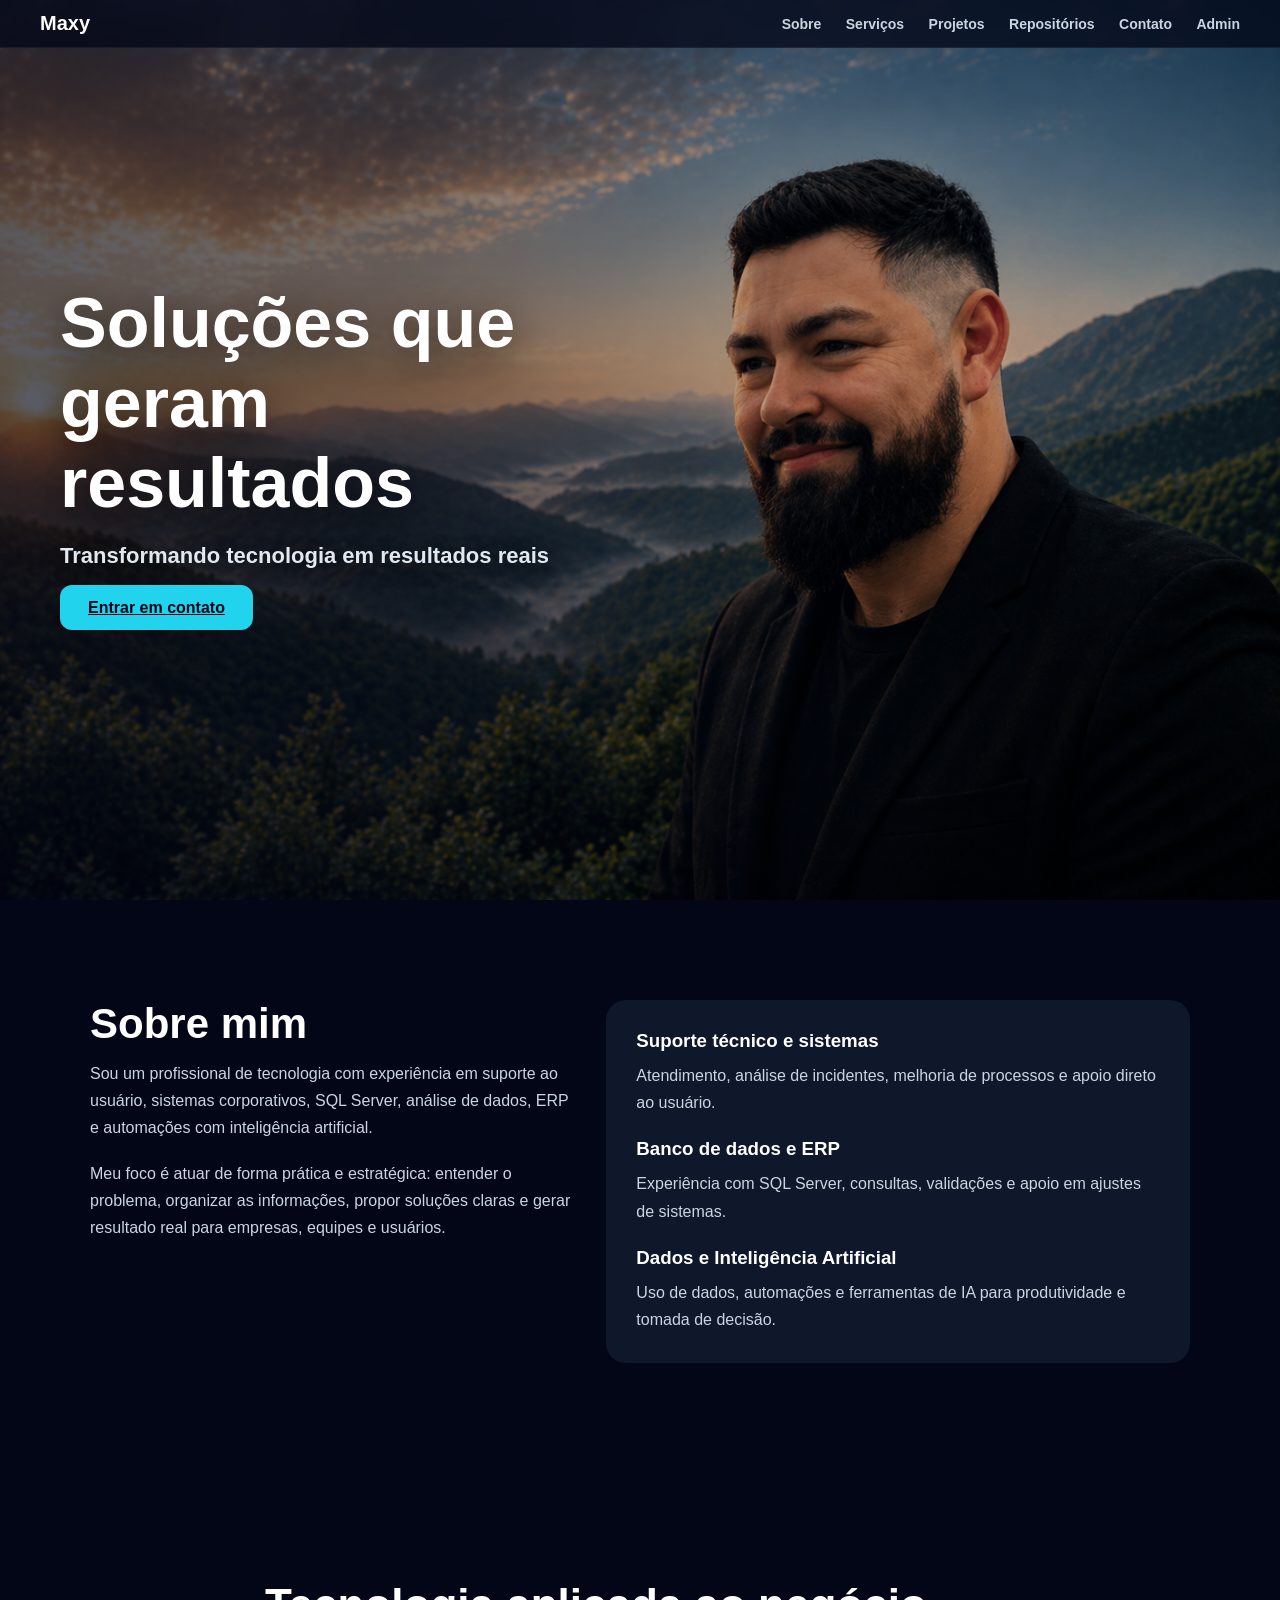
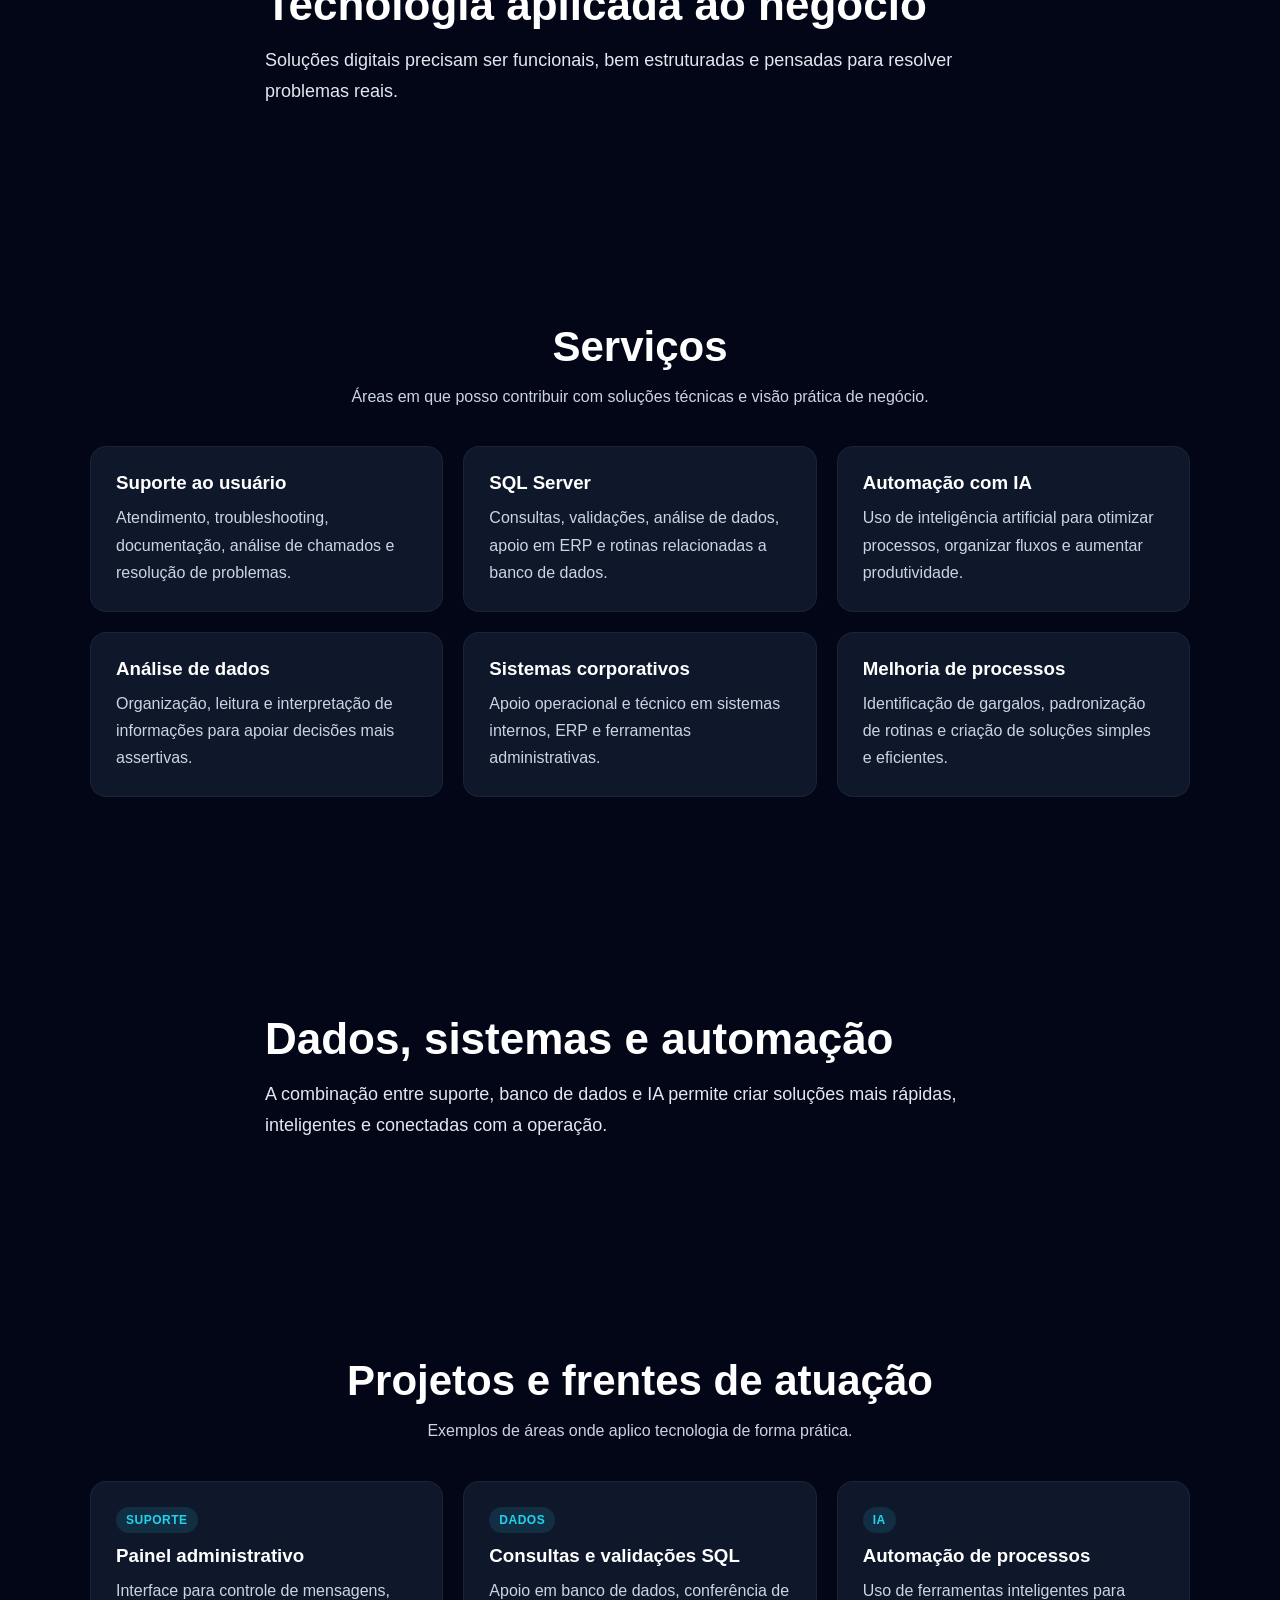
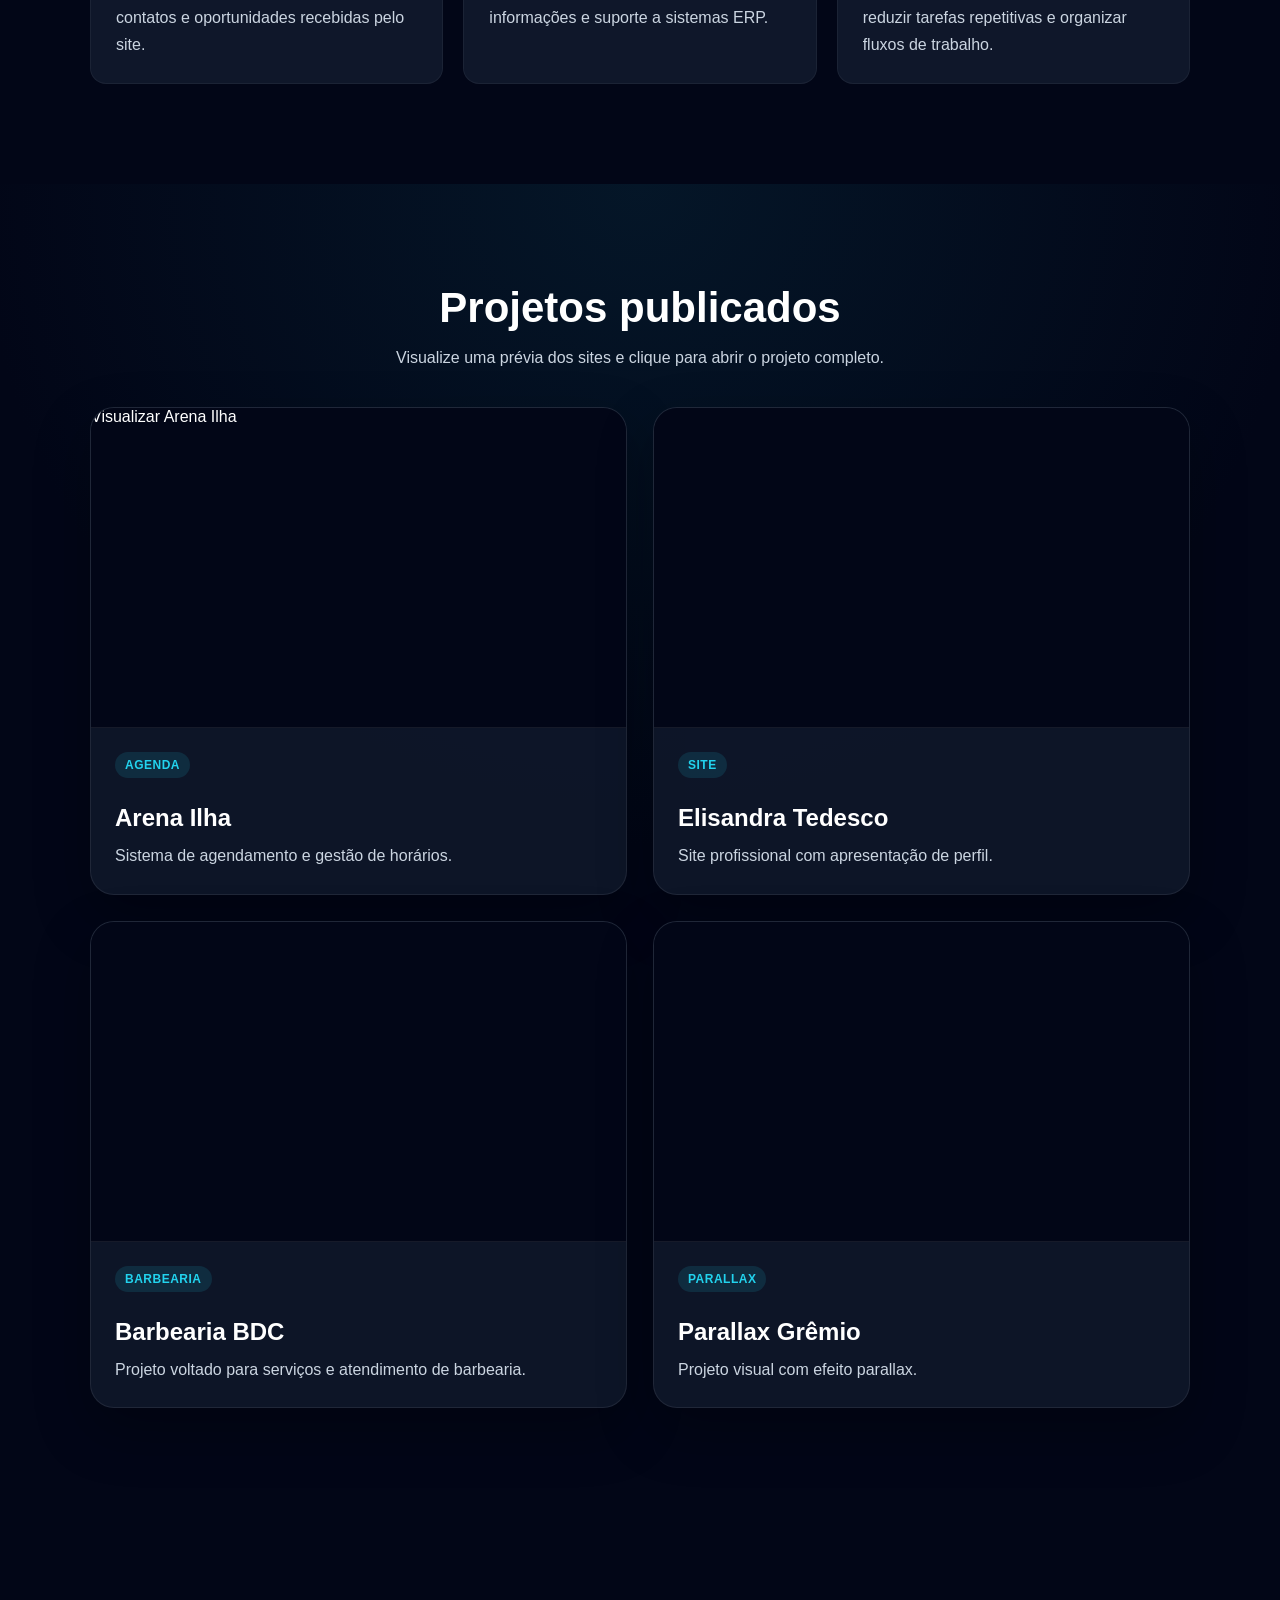
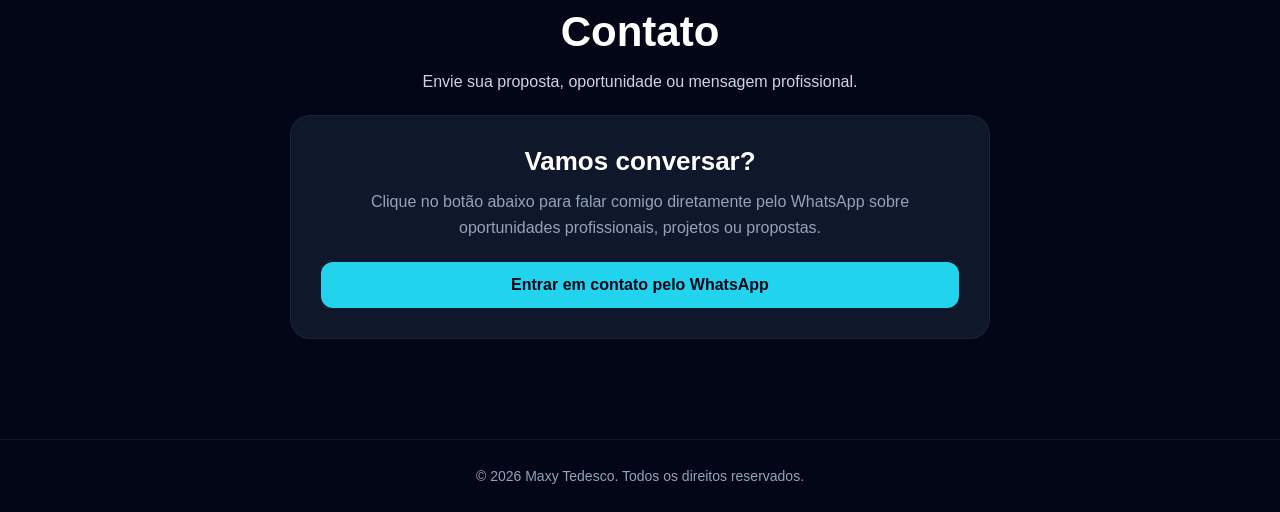
<file: index.html>
<!DOCTYPE html>
<html lang="pt-BR">
<head>
  <meta charset="UTF-8" />
  <meta name="viewport" content="width=device-width, initial-scale=1.0" />
  <title>Maxy Tedesco | Tecnologia, Dados e IA</title>

  <link rel="stylesheet" href="style.css" />
</head>

<body>

  <nav>
    <div class="logo">Maxy</div>

    <div>
      <a href="#about">Sobre</a>
      <a href="#services">Serviços</a>
      <a href="#portfolio">Projetos</a>
      <a href="#repositorios">Repositórios</a>
      <a href="#contact">Contato</a>
      <a href="admin.html">Admin</a>
    </div>
  </nav>

  <section class="hero">
    <div class="hero-content">
      <h1>Soluções que geram resultados</h1>
      <h2>Transformando tecnologia em resultados reais</h2>
      <a href="#contact" class="btn">Entrar em contato</a>
    </div>
  </section>

  <section id="about" class="about">
    <div class="container about-grid reveal">
      <div>
        <h2>Sobre mim</h2>

        <p>
          Sou um profissional de tecnologia com experiência em suporte ao usuário,
          sistemas corporativos, SQL Server, análise de dados, ERP e automações com
          inteligência artificial.
        </p>

        <br />

        <p>
          Meu foco é atuar de forma prática e estratégica: entender o problema,
          organizar as informações, propor soluções claras e gerar resultado real
          para empresas, equipes e usuários.
        </p>
      </div>

      <div class="about-card">
        <div class="about-highlight">
          <div class="highlight-item">
            <h3>Suporte técnico e sistemas</h3>
            <p>Atendimento, análise de incidentes, melhoria de processos e apoio direto ao usuário.</p>
          </div>

          <div class="highlight-item">
            <h3>Banco de dados e ERP</h3>
            <p>Experiência com SQL Server, consultas, validações e apoio em ajustes de sistemas.</p>
          </div>

          <div class="highlight-item">
            <h3>Dados e Inteligência Artificial</h3>
            <p>Uso de dados, automações e ferramentas de IA para produtividade e tomada de decisão.</p>
          </div>
        </div>
      </div>
    </div>
  </section>

  <section class="parallax parallax-tech">
    <div class="container parallax-content">
      <h2>Tecnologia aplicada ao negócio</h2>
      <p>
        Soluções digitais precisam ser funcionais, bem estruturadas e pensadas para resolver problemas reais.
      </p>
    </div>
  </section>

  <section id="services" class="services">
    <div class="container reveal">
      <div class="section-title">
        <h2>Serviços</h2>
        <p>Áreas em que posso contribuir com soluções técnicas e visão prática de negócio.</p>
      </div>

      <div class="grid">
        <div class="card">
          <h3>Suporte ao usuário</h3>
          <p>Atendimento, troubleshooting, documentação, análise de chamados e resolução de problemas.</p>
        </div>

        <div class="card">
          <h3>SQL Server</h3>
          <p>Consultas, validações, análise de dados, apoio em ERP e rotinas relacionadas a banco de dados.</p>
        </div>

        <div class="card">
          <h3>Automação com IA</h3>
          <p>Uso de inteligência artificial para otimizar processos, organizar fluxos e aumentar produtividade.</p>
        </div>

        <div class="card">
          <h3>Análise de dados</h3>
          <p>Organização, leitura e interpretação de informações para apoiar decisões mais assertivas.</p>
        </div>

        <div class="card">
          <h3>Sistemas corporativos</h3>
          <p>Apoio operacional e técnico em sistemas internos, ERP e ferramentas administrativas.</p>
        </div>

        <div class="card">
          <h3>Melhoria de processos</h3>
          <p>Identificação de gargalos, padronização de rotinas e criação de soluções simples e eficientes.</p>
        </div>
      </div>
    </div>
  </section>

  <section class="parallax parallax-data">
    <div class="container parallax-content">
      <h2>Dados, sistemas e automação</h2>
      <p>
        A combinação entre suporte, banco de dados e IA permite criar soluções mais rápidas,
        inteligentes e conectadas com a operação.
      </p>
    </div>
  </section>

  <section id="portfolio" class="portfolio">
    <div class="container reveal">
      <div class="section-title">
        <h2>Projetos e frentes de atuação</h2>
        <p>Exemplos de áreas onde aplico tecnologia de forma prática.</p>
      </div>

      <div class="grid">
        <div class="card project-card">
          <div>
            <span class="tag">SUPORTE</span>
            <h3>Painel administrativo</h3>
            <p>Interface para controle de mensagens, contatos e oportunidades recebidas pelo site.</p>
          </div>
        </div>

        <div class="card project-card">
          <div>
            <span class="tag">DADOS</span>
            <h3>Consultas e validações SQL</h3>
            <p>Apoio em banco de dados, conferência de informações e suporte a sistemas ERP.</p>
          </div>
        </div>

        <div class="card project-card">
          <div>
            <span class="tag">IA</span>
            <h3>Automação de processos</h3>
            <p>Uso de ferramentas inteligentes para reduzir tarefas repetitivas e organizar fluxos de trabalho.</p>
          </div>
        </div>
      </div>
    </div>
  </section>

<section id="repositorios" class="repositories">
  <div class="container reveal">
    <div class="section-title">
      <h2>Projetos publicados</h2>
      <p>Visualize uma prévia dos sites e clique para abrir o projeto completo.</p>
    </div>

    <div class="site-preview-grid">
      
      <a class="site-preview-card" href="https://arena-ilha.vercel.app" target="_blank" rel="noopener noreferrer">
  <div class="site-preview-frame site-preview-image arena-preview">
    <span>Visualizar Arena Ilha</span>
  </div>

  <div class="site-preview-info">
    <span class="tag">AGENDA</span>
    <h3>Arena Ilha</h3>
    <p>Sistema de agendamento e gestão de horários.</p>
  </div>
</a>

      <a class="site-preview-card" href="https://site-elisandra-tedesco.vercel.app" target="_blank" rel="noopener noreferrer">
        <div class="site-preview-frame">
          <iframe src="https://site-elisandra-tedesco.vercel.app" loading="lazy"></iframe>
        </div>
        <div class="site-preview-info">
          <span class="tag">SITE</span>
          <h3>Elisandra Tedesco</h3>
          <p>Site profissional com apresentação de perfil.</p>
        </div>
      </a>

      <a class="site-preview-card" href="https://barbearia-bdc.vercel.app" target="_blank" rel="noopener noreferrer">
        <div class="site-preview-frame">
          <iframe src="https://barbearia-bdc.vercel.app" loading="lazy"></iframe>
        </div>
        <div class="site-preview-info">
          <span class="tag">BARBEARIA</span>
          <h3>Barbearia BDC</h3>
          <p>Projeto voltado para serviços e atendimento de barbearia.</p>
        </div>
      </a>

      <a class="site-preview-card" href="https://parallax-gremio.vercel.app" target="_blank" rel="noopener noreferrer">
        <div class="site-preview-frame">
          <iframe src="https://parallax-gremio.vercel.app" loading="lazy"></iframe>
        </div>
        <div class="site-preview-info">
          <span class="tag">PARALLAX</span>
          <h3>Parallax Grêmio</h3>
          <p>Projeto visual com efeito parallax.</p>
        </div>
      </a>

    </div>
  </div>
</section>

<section id="contact">
    <div class="contact-container">
      <h2>Contato</h2>
      <p>Envie sua proposta, oportunidade ou mensagem profissional.</p>

      <div class="contact-form whatsapp-contact-card">
        <h3>Vamos conversar?</h3>

        <p>
          Clique no botão abaixo para falar comigo diretamente pelo WhatsApp sobre
          oportunidades profissionais, projetos ou propostas.
        </p>

        <a
          class="btn whatsapp-contact-btn"
          href="https://wa.me/5551995527630?text=Ol%C3%A1%21%20Vim%20atrav%C3%A9s%20do%20seu%20site%20e%20gostaria%20de%20conversar%20sobre%20oportunidades%20profissionais%20relacionadas%20ao%20seu%20perfil."
          target="_blank"
          rel="noopener noreferrer"
        >
          Entrar em contato pelo WhatsApp
        </a>
      </div>
    </div>
  </section>

  <footer>
    © 2026 Maxy Tedesco. Todos os direitos reservados.
  </footer>

  <script src="script.js"></script>
</body>
</html>
</file>
<file: style.css>
* {
  margin: 0;
  padding: 0;
  box-sizing: border-box;
  font-family: Arial, Helvetica, sans-serif;
}

html {
  scroll-behavior: smooth;
}

body {
  background: #020617;
  color: #ffffff;
}

p {
  color: #cbd5e1;
  line-height: 1.7;
}

/* NAVBAR MAIS FINA */
nav {
  position: fixed;
  top: 0;
  width: 100%;
  padding: 12px 40px;
  display: flex;
  justify-content: space-between;
  align-items: center;
  background: rgba(2, 6, 23, 0.75);
  backdrop-filter: blur(10px);
  z-index: 999;
  border-bottom: 1px solid rgba(255,255,255,0.06);
}

.logo {
  font-size: 20px;
  font-weight: bold;
}

nav a {
  margin-left: 20px;
  text-decoration: none;
  color: #cbd5e1;
  font-weight: bold;
  font-size: 14px;
  transition: 0.3s;
}

nav a:hover {
  color: #22d3ee;
}

/* HERO AJUSTADO */
.hero {
  height: 100vh;
  background:
    linear-gradient(
      to right,
      rgba(2,6,23,0.65) 0%,
      rgba(2,6,23,0.55) 30%,
      rgba(2,6,23,0.25) 60%,
      rgba(2,6,23,0.05) 100%
    ),
    url("hero.jpg");

  background-size: cover;
  background-position: right center;

  display: flex;
  align-items: center;
  padding: 0 60px;
}

.hero-content {
  max-width: 520px;
}

.hero h1 {
  font-size: clamp(42px, 6vw, 70px);
  margin-bottom: 20px;
  text-shadow: 0 10px 40px rgba(0,0,0,0.7);
}

.hero h2 {
  font-size: 22px;
  color: #e2e8f0;
  margin-bottom: 30px;
  text-shadow: 0 5px 20px rgba(0,0,0,0.7);
}

/* BOTÃO */
.btn {
  padding: 14px 28px;
  background: #22d3ee;
  color: #020617;
  border-radius: 12px;
  font-weight: bold;
  border: none;
  cursor: pointer;
  transition: 0.3s;
}

.btn:hover {
  transform: translateY(-2px);
  box-shadow: 0 12px 30px rgba(34,211,238,0.25);
}

/* SECTIONS */
section {
  padding: 100px 40px;
}

.container {
  max-width: 1100px;
  margin: auto;
}

.section-title {
  margin-bottom: 30px;
}

.section-title h2,
.contact-container h2,
.about h2 {
  font-size: 36px;
  margin-bottom: 12px;
}

/* SOBRE */
.about-grid {
  display: grid;
  grid-template-columns: 1fr 1.2fr;
  gap: 30px;
}

.about-card {
  background: #0f172a;
  padding: 30px;
  border-radius: 20px;
}

.highlight-item {
  margin-bottom: 22px;
}

.highlight-item:last-child {
  margin-bottom: 0;
}

.highlight-item h3 {
  margin-bottom: 8px;
  color: #ffffff;
}

/* CARDS */
.grid {
  display: grid;
  grid-template-columns: repeat(3, 1fr);
  gap: 20px;
}

.card {
  background: #0f172a;
  padding: 25px;
  border-radius: 16px;
  border: 1px solid rgba(255,255,255,0.05);
  transition: 0.3s;
}

.card:hover {
  transform: translateY(-5px);
  border-color: rgba(34,211,238,0.3);
}

.card h3 {
  margin-bottom: 10px;
}

.tag {
  display: inline-block;
  margin-bottom: 12px;
  padding: 6px 10px;
  border-radius: 999px;
  background: rgba(34,211,238,0.12);
  color: #22d3ee;
  font-size: 12px;
  font-weight: bold;
}

/* PARALLAX */
.parallax {
  min-height: 360px;
  background-attachment: fixed;
  background-size: cover;
  background-position: center;
  display: flex;
  align-items: center;
  position: relative;
  overflow: hidden;
}

.parallax::before {
  content: "";
  position: absolute;
  inset: 0;
  background: linear-gradient(
    to right,
    rgba(2,6,23,0.88),
    rgba(2,6,23,0.55)
  );
  z-index: 1;
}

.parallax-content {
  position: relative;
  z-index: 2;
  max-width: 750px;
}

.parallax-content h2 {
  font-size: 44px;
  margin-bottom: 15px;
}

.parallax-content p {
  font-size: 18px;
  color: #e2e8f0;
}

.parallax-tech {
  background-image: url("https://images.unsplash.com/photo-1518770660439-4636190af475?q=80&w=1920");
}

.parallax-data {
  background-image: url("https://images.unsplash.com/photo-1551288049-bebda4e38f71?q=80&w=1920");
}

/* CONTATO VIA WHATSAPP */
.contact-container {
  max-width: 700px;
  margin: auto;
  text-align: center;
}

.contact-form {
  background: #0f172a;
  padding: 30px;
  border-radius: 20px;
  margin-top: 20px;
  border: 1px solid rgba(255,255,255,0.05);

  opacity: 0;
  transform: translateY(30px);
  transition: 0.6s;
}

.contact-form.show {
  opacity: 1;
  transform: translateY(0);
}

.whatsapp-contact-card h3 {
  font-size: 26px;
  margin-bottom: 12px;
  color: #ffffff;
}

.whatsapp-contact-card p {
  color: #94a3b8;
  line-height: 1.6;
  margin-bottom: 22px;
}

.whatsapp-contact-btn {
  display: inline-flex;
  justify-content: center;
  align-items: center;
  width: 100%;
  text-decoration: none;
}

/* FOOTER */
footer {
  padding: 28px 20px;
  text-align: center;
  color: #94a3b8;
  border-top: 1px solid rgba(255,255,255,0.06);
  background: #020617;
}

/* ANIMAÇÕES */
.reveal {
  opacity: 0;
  transform: translateY(30px);
  transition: 0.6s;
}

.reveal.show {
  opacity: 1;
  transform: translateY(0);
}

/* REPOSITÓRIOS */
/* PRÉVIA DOS SITES */
.repositories {
  background: radial-gradient(circle at top, rgba(34,211,238,0.08), #020617 45%);
}

.site-preview-grid {
  display: grid;
  grid-template-columns: repeat(2, 1fr);
  gap: 26px;
  margin-top: 35px;
}

.site-preview-card {
  background: rgba(15, 23, 42, 0.92);
  border: 1px solid rgba(255,255,255,0.08);
  border-radius: 24px;
  overflow: hidden;
  text-decoration: none;
  color: #ffffff;
  transition: 0.35s;
  box-shadow: 0 22px 55px rgba(0,0,0,0.28);
}

.site-preview-card:hover {
  transform: translateY(-8px);
  border-color: rgba(34,211,238,0.45);
  box-shadow: 0 26px 70px rgba(34,211,238,0.12);
}

.site-preview-frame {
  height: 320px;
  overflow: hidden;
  background: #020617;
  border-bottom: 1px solid rgba(255,255,255,0.08);
}

.site-preview-frame iframe {
  width: 100%;
  height: 100%;
  border: none;
  pointer-events: none;
}

.site-preview-info {
  padding: 24px;
}

.site-preview-info h3 {
  margin: 14px 0 10px;
  font-size: 24px;
}

.site-preview-info p {
  color: #cbd5e1;
}

/* RESPONSIVO */
@media(max-width: 900px) {
  nav {
    padding: 10px 20px;
  }

  nav a {
    margin-left: 12px;
    font-size: 13px;
  }

  .hero {
    padding: 0 20px;
  }

  section {
    padding: 80px 20px;
  }

  .about-grid,
    .grid,
    .form-grid,
    .site-preview-grid {
    grid-template-columns: 1fr;
  }

  .parallax {
    background-attachment: scroll;
  }
}

@media(max-width: 600px) {
  nav {
    align-items: flex-start;
    gap: 10px;
  }

  nav > div:last-child {
    display: flex;
    flex-wrap: wrap;
    justify-content: flex-end;
    gap: 8px;
  }

  nav a {
    margin-left: 0;
  }

  .hero h2 {
    font-size: 18px;
  }

  .parallax-content h2 {
    font-size: 32px;
  }
}

/* AJUSTES GERAIS DE ROBUSTEZ */
img,
iframe {
  max-width: 100%;
}

a {
  -webkit-tap-highlight-color: transparent;
}

.section-title {
  text-align: center;
  margin-bottom: 36px;
}

.section-title h2,
.contact-container h2,
.about h2 {
  font-size: clamp(30px, 4vw, 42px);
  margin-bottom: 12px;
}

footer {
  padding: 28px 20px;
  text-align: center;
  background: #020617;
  color: #94a3b8;
  border-top: 1px solid rgba(255,255,255,0.06);
  font-size: 14px;
}

/* AJUSTES PARA CELULAR */
@media(max-width: 700px) {
  nav {
    padding: 10px 16px;
    flex-direction: column;
    gap: 10px;
  }

  nav div:last-child {
    display: flex;
    flex-wrap: wrap;
    justify-content: center;
    gap: 10px 14px;
  }

  nav a {
    margin-left: 0;
    font-size: 13px;
  }

  .logo {
    font-size: 18px;
  }

  .hero {
    min-height: 100vh;
    height: auto;
    padding: 140px 22px 70px;
    background-position: center;
  }

  .hero-content {
    max-width: 100%;
  }

  .hero h1 {
    font-size: 38px;
    line-height: 1.1;
  }

  .hero h2 {
    font-size: 18px;
  }

  .btn {
    width: 100%;
    text-align: center;
  }

  section {
    padding: 70px 22px;
  }

  p {
    font-size: 15px;
  }

  .card,
  .about-card,
  .contact-form,
  .site-preview-card {
    border-radius: 18px;
  }

  .card {
    padding: 22px;
  }

  .site-preview-frame {
  height: 260px;
}

  .site-preview-frame iframe {
    width: 180%;
    height: 180%;
    transform: scale(0.56);
  }
}

/* REFINO VISUAL EXTRA */
.card h3,
.about-card h3,
.site-preview-info h3 {
  color: #ffffff;
  margin-bottom: 10px;
}

.card p,
.about-card p,
.site-preview-info p {
  color: #cbd5e1;
}

.tag {
  display: inline-block;
  padding: 6px 10px;
  border-radius: 999px;
  background: rgba(34, 211, 238, 0.12);
  color: #22d3ee;
  font-size: 12px;
  font-weight: bold;
  letter-spacing: 0.5px;
}

.reveal {
  opacity: 0;
  transform: translateY(30px);
  transition: 0.6s ease;
}

.reveal.show {
  opacity: 1;
  transform: translateY(0);
}

@media(max-width: 700px) {
  .parallax-content h2 {
    font-size: 32px;
  }

  .parallax-content p {
    font-size: 16px;
  }

  .site-preview-info {
    padding: 20px;
  }

  .site-preview-info h3 {
    font-size: 21px;
  }
}
</file>
